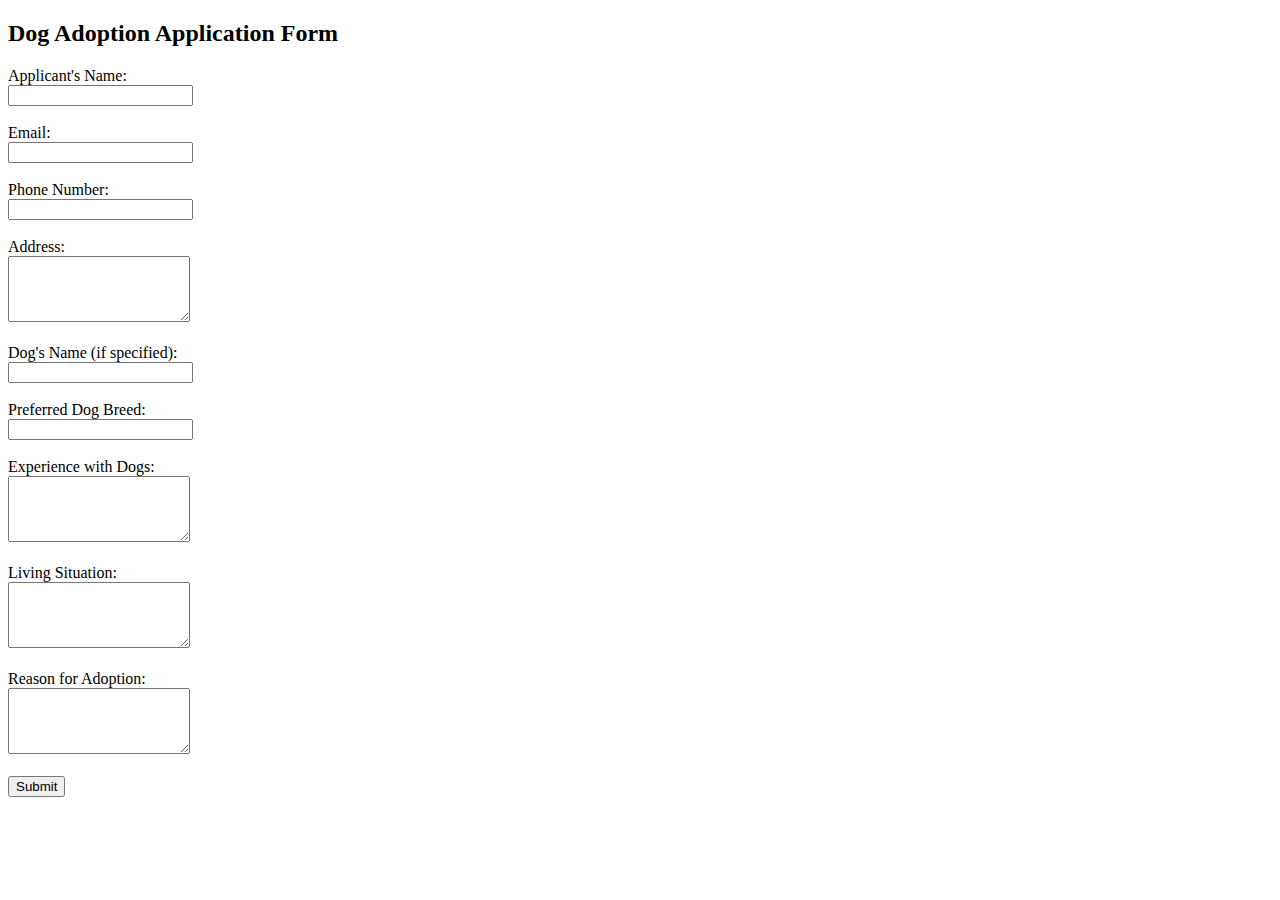
<file: form.html>
<!DOCTYPE html>
<html lang="en">
<head>
<meta charset="UTF-8">
<meta name="viewport" content="width=device-width, initial-scale=1.0">
<title>Dog Adoption Form</title>
</head>
<body>

<h2>Dog Adoption Application Form</h2>

<form action="submit_adoption.php" method="post">
  <label for="applicant_name">Applicant's Name:</label><br>
  <input type="text" id="applicant_name" name="applicant_name" required><br><br>

  <label for="email">Email:</label><br>
  <input type="email" id="email" name="email" required><br><br>

  <label for="phone">Phone Number:</label><br>
  <input type="tel" id="phone" name="phone" required><br><br>

  <label for="address">Address:</label><br>
  <textarea id="address" name="address" rows="4" required></textarea><br><br>

  <label for="dog_name">Dog's Name (if specified):</label><br>
  <input type="text" id="dog_name" name="dog_name"><br><br>

  <label for="dog_breed">Preferred Dog Breed:</label><br>
  <input type="text" id="dog_breed" name="dog_breed" required><br><br>

  <label for="experience">Experience with Dogs:</label><br>
  <textarea id="experience" name="experience" rows="4" required></textarea><br><br>

  <label for="living_situation">Living Situation:</label><br>
  <textarea id="living_situation" name="living_situation" rows="4" required></textarea><br><br>

  <label for="reason">Reason for Adoption:</label><br>
  <textarea id="reason" name="reason" rows="4" required></textarea><br><br>

  <input type="submit" value="Submit">
</form>

</body>
</html>
</file>
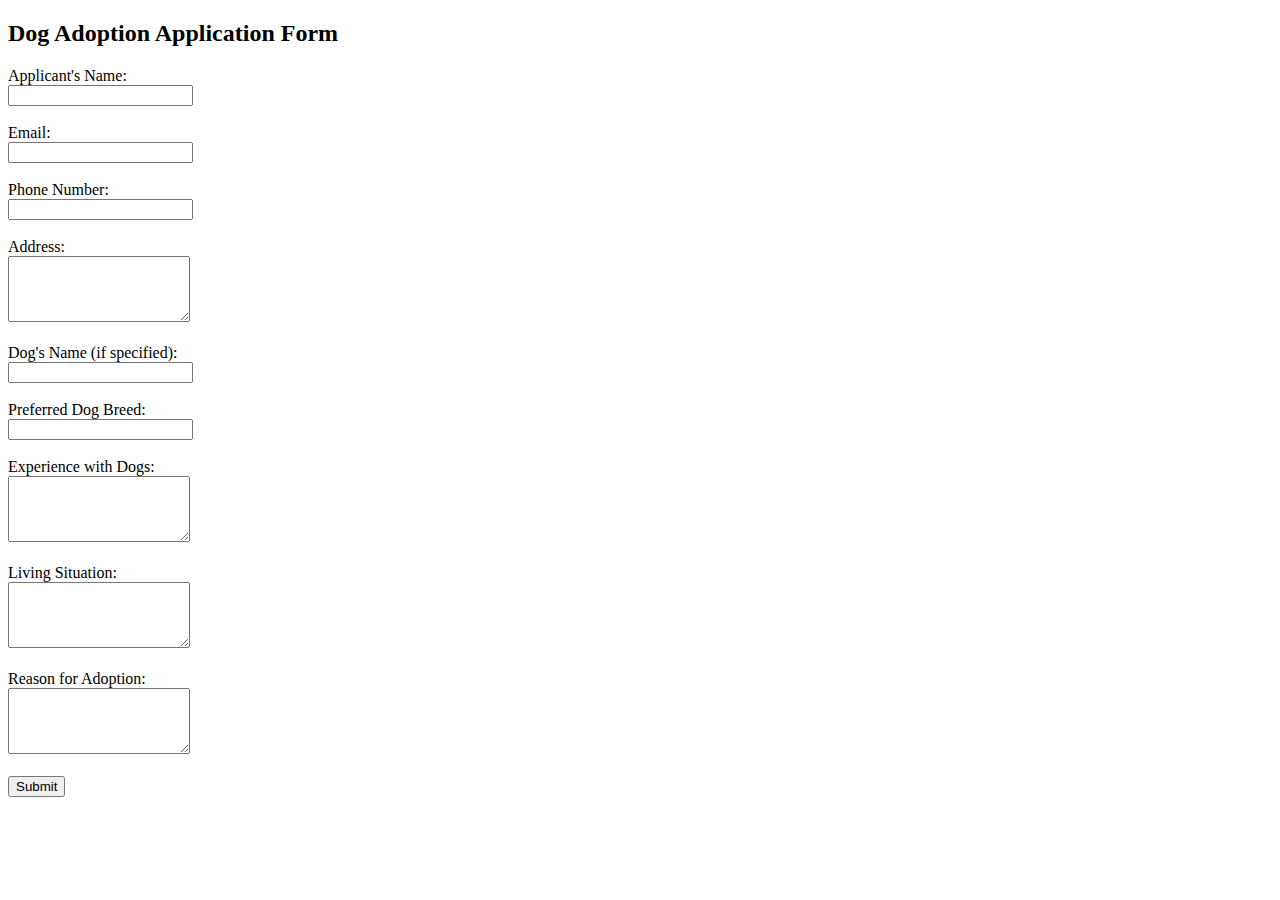
<file: form2.html>
<!DOCTYPE html>
<html lang="en">
<head>
<meta charset="UTF-8">
<meta name="viewport" content="width=device-width, initial-scale=1.0">
<title>Dog Adoption Form</title>
</head>
<body>

<h2>Dog Adoption Application Form</h2>

<form action="submit_adoption.php" method="post">
  <label for="applicant_name">Applicant's Name:</label><br>
  <input type="text" id="applicant_name" name="applicant_name" required><br><br>

  <label for="email">Email:</label><br>
  <input type="email" id="email" name="email" required><br><br>

  <label for="phone">Phone Number:</label><br>
  <input type="tel" id="phone" name="phone" required><br><br>

  <label for="address">Address:</label><br>
  <textarea id="address" name="address" rows="4" required></textarea><br><br>

  <label for="dog_name">Dog's Name (if specified):</label><br>
  <input type="text" id="dog_name" name="dog_name"><br><br>

  <label for="dog_breed">Preferred Dog Breed:</label><br>
  <input type="text" id="dog_breed" name="dog_breed" required><br><br>

  <label for="experience">Experience with Dogs:</label><br>
  <textarea id="experience" name="experience" rows="4" required></textarea><br><br>

  <label for="living_situation">Living Situation:</label><br>
  <textarea id="living_situation" name="living_situation" rows="4" required></textarea><br><br>

  <label for="reason">Reason for Adoption:</label><br>
  <textarea id="reason" name="reason" rows="4" required></textarea><br><br>

  <input type="submit" value="Submit">
</form>

</body>
</html>
</file>
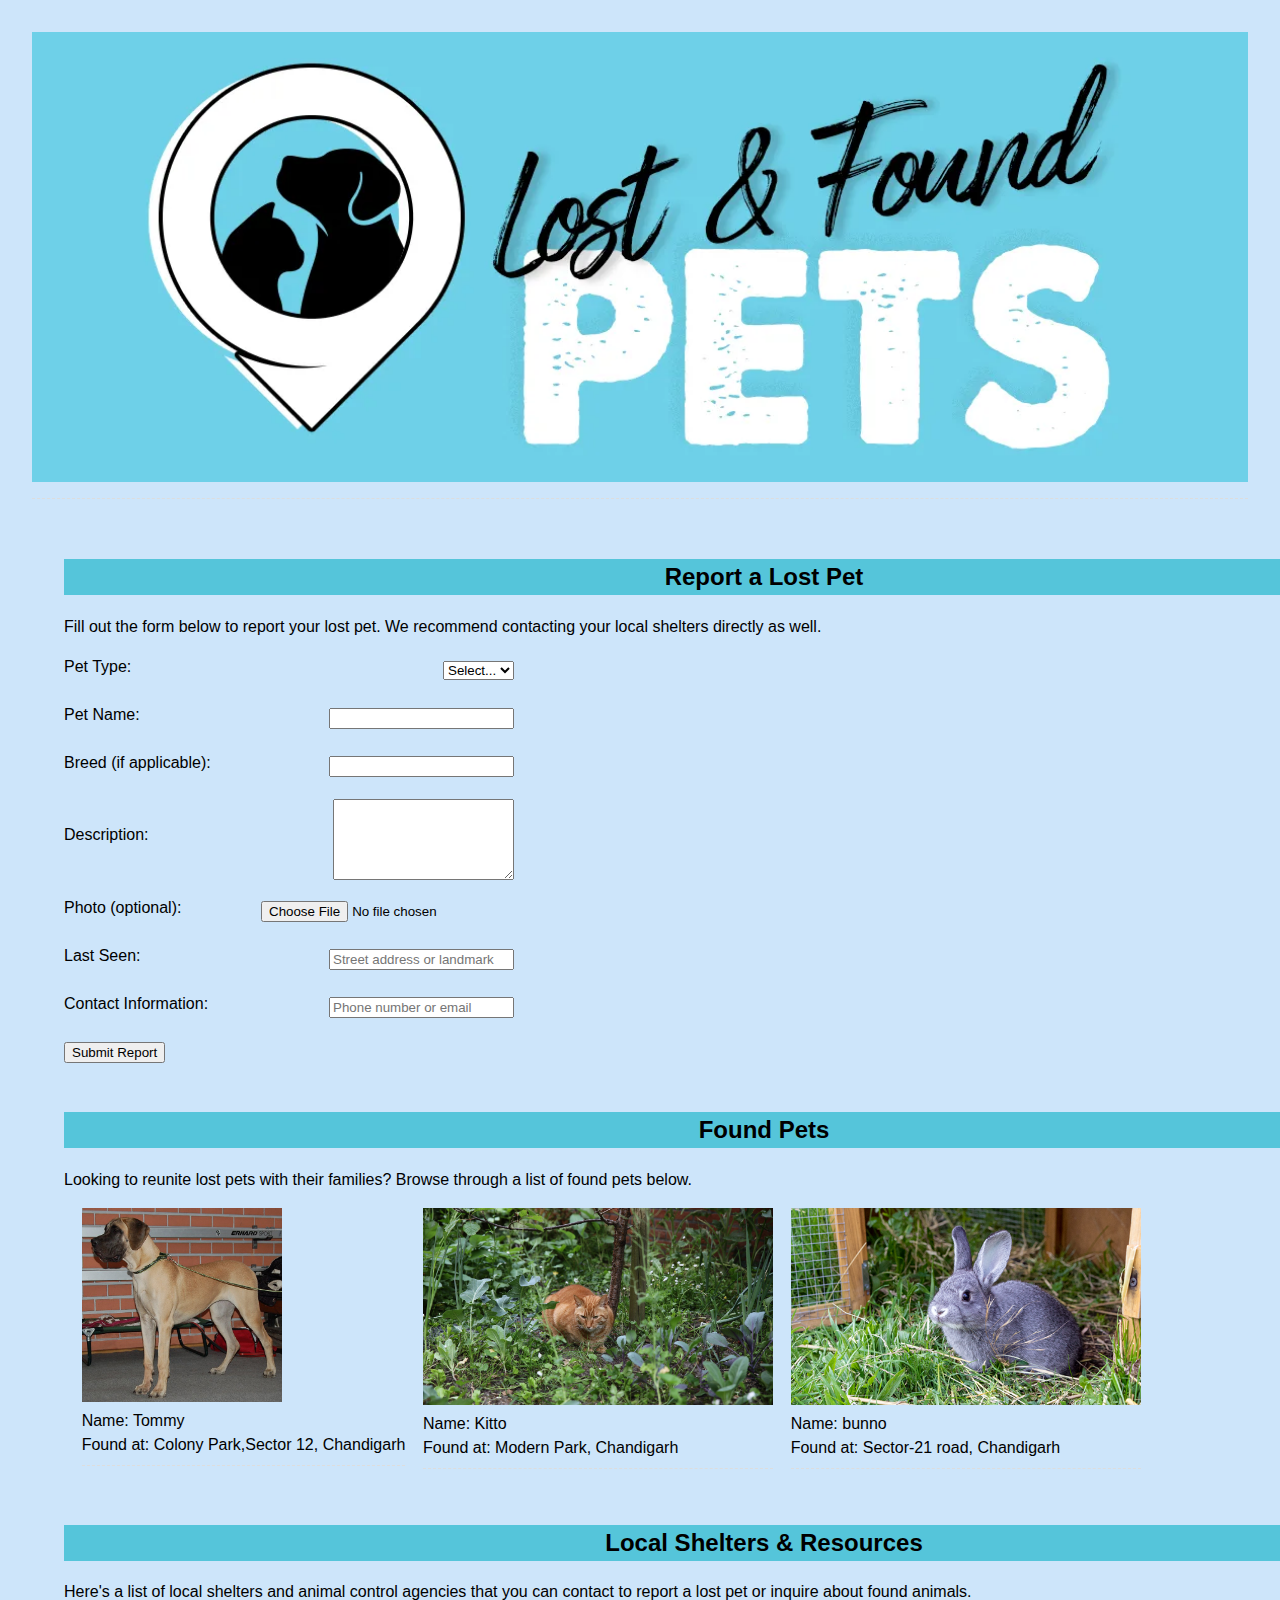
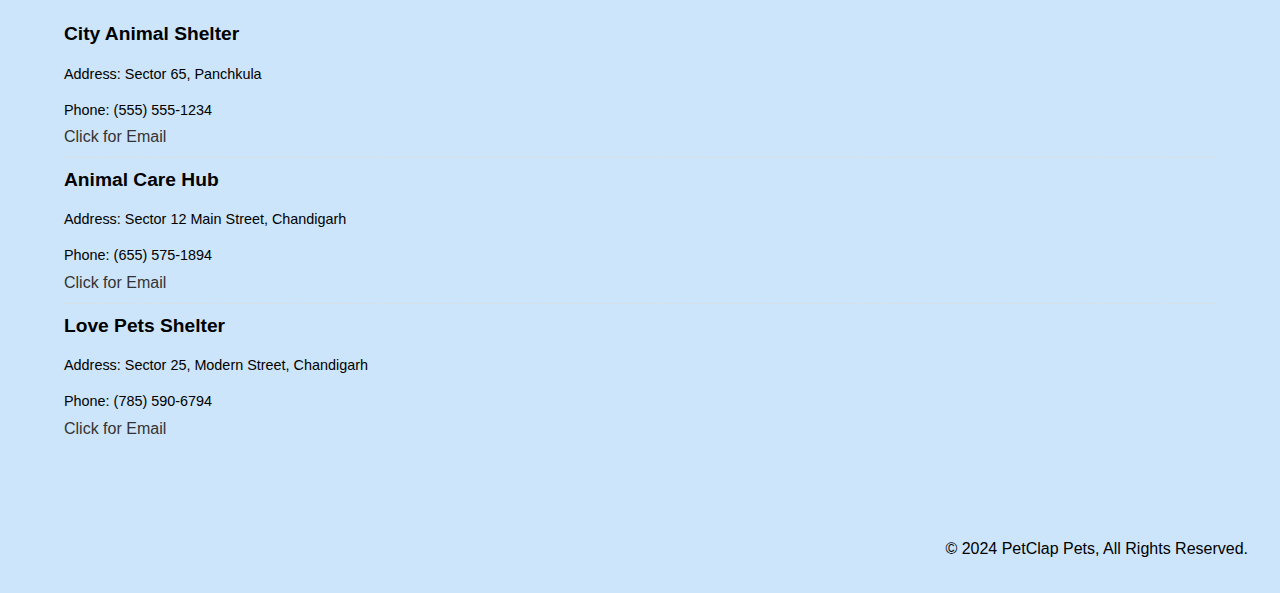
<file: hack.html>
<!DOCTYPE html>
<html lang="en">
<head>
    
  <meta charset="UTF-8">
  <meta name="viewport" content="width=device-width, initial-scale=1.0">
  
  <title>Find Your Furry Friend</title>
  <link rel="stylesheet" href="style1.css">
</head>
<body>
  

  <!-- <nav>
    <h1>PetClap</h1>
    <a href="#report-lost-pet" class="active">Report Lost Pet</a>
    <a href="#found-pets">Browse Found Pets</a>
    <a href="#shelters">Local Shelters & Resources</a>
  </nav> -->
  <header>
    <div class="at">
        
   
  </header>

  <hr>

  <main>
    <section id="report-lost-pet">
      <h2>Report a Lost Pet</h2>
      <p>Fill out the form below to report your lost pet. We recommend contacting your local shelters directly as well.</p>
      <form action="submit_report.php" method="post" id="lost-pet-form">
        
        <div class="form-group">
          <label for="pet-type">Pet Type:</label>
          <select name="pet-type" id="pet-type" required>
            <option value="">Select...</option>
            <option value="dog">Dog</option>
            <option value="cat">Cat</option>
            <option value="other">Other</option>
          </select>
        </div>
        <div class="form-group">
          <label for="pet-name">Pet Name:</label>
          <input type="text" name="pet-name" id="pet-name" required>
        </div>
        <div class="form-group">
          <label for="pet-breed">Breed (if applicable):</label>
          <input type="text" name="pet-breed" id="pet-breed">
        </div>
        </div><div class="form-group">
          <label for="pet-description">Description:</label>
          <textarea name="pet-description" id="pet-description" rows="5" required></textarea>
        </div>
        
        <div class="form-group">
          <label for="pet-photo">Photo (optional):</label>
          <input type="file" name="pet-photo" id="pet-photo">
        </div></div>
        <div class="form-group">
          <label for="last-seen">Last Seen:</label>
          <input type="text" name="last-seen" id="last-seen" placeholder="Street address or landmark">
        </div>
        <div class="form-group">
          <label for="contact-info">Contact Information:</label>
          <input type="text" name="contact-info" id="contact-info" placeholder="Phone number or email" required>
        </div>
        <button type="submit">Submit Report</button></div>
      </form>
    </section>

    <section id="found-pets">
      <h2>Found Pets</h2>
      <p>Looking to reunite lost pets with their families? Browse through a list of found pets below.</p>
      <section id="vt"><div><img src="Dog_niemiecki_żółty_LM980.jpg" width="200px" alt="">
        <br>Name: Tommy <br> Found at: Colony Park,Sector 12, Chandigarh<hr></div>
      <div><img src="cat image.jpeg" width="350px" alt=""> <br> Name: Kitto <br> Found at: Modern Park, Chandigarh<hr></div>
      <div><img src="rabbit.webp" width="350px" alt=""> <br> Name: bunno <br> Found at: Sector-21 road, Chandigarh <hr></div>
      <ul id="found-pets-list">
        </ul>
    </section>

    <section id="shelters">
      <h2>Local Shelters & Resources</h2>
      <p>Here's a list of local shelters and animal control agencies that you can contact to report a lost pet or inquire about found animals.</p>
      <ul class="shelter-list">
        <li>
          <h3>City Animal Shelter</h3>
          
          <p>Address: Sector 65, Panchkula</p>
          <p>Phone: (555) 555-1234</p>
          <a href="mailto:shelter@anytown.gov">Click for Email</a>
         <hr>
        
            <h3>Animal Care Hub</h3>
            <p>Address: Sector 12 Main Street, Chandigarh</p>
            <p>Phone: (655) 575-1894</p>
            <a href="mailto:shelter@anytown.gov">Click for Email</a>
          <hr>
          
            <h3>Love Pets Shelter</h3>
            <p>Address: Sector 25, Modern Street, Chandigarh</p>
            <p>Phone: (785) 590-6794</p>
            <a href="mailto:shelter@anytown.gov">Click for Email</a>
          </li>
        </ul>
    </section>
  </main>

  <footer><p>&copy; 2024 PetClap Pets, All Rights Reserved.</p></footer>

</body
</file>
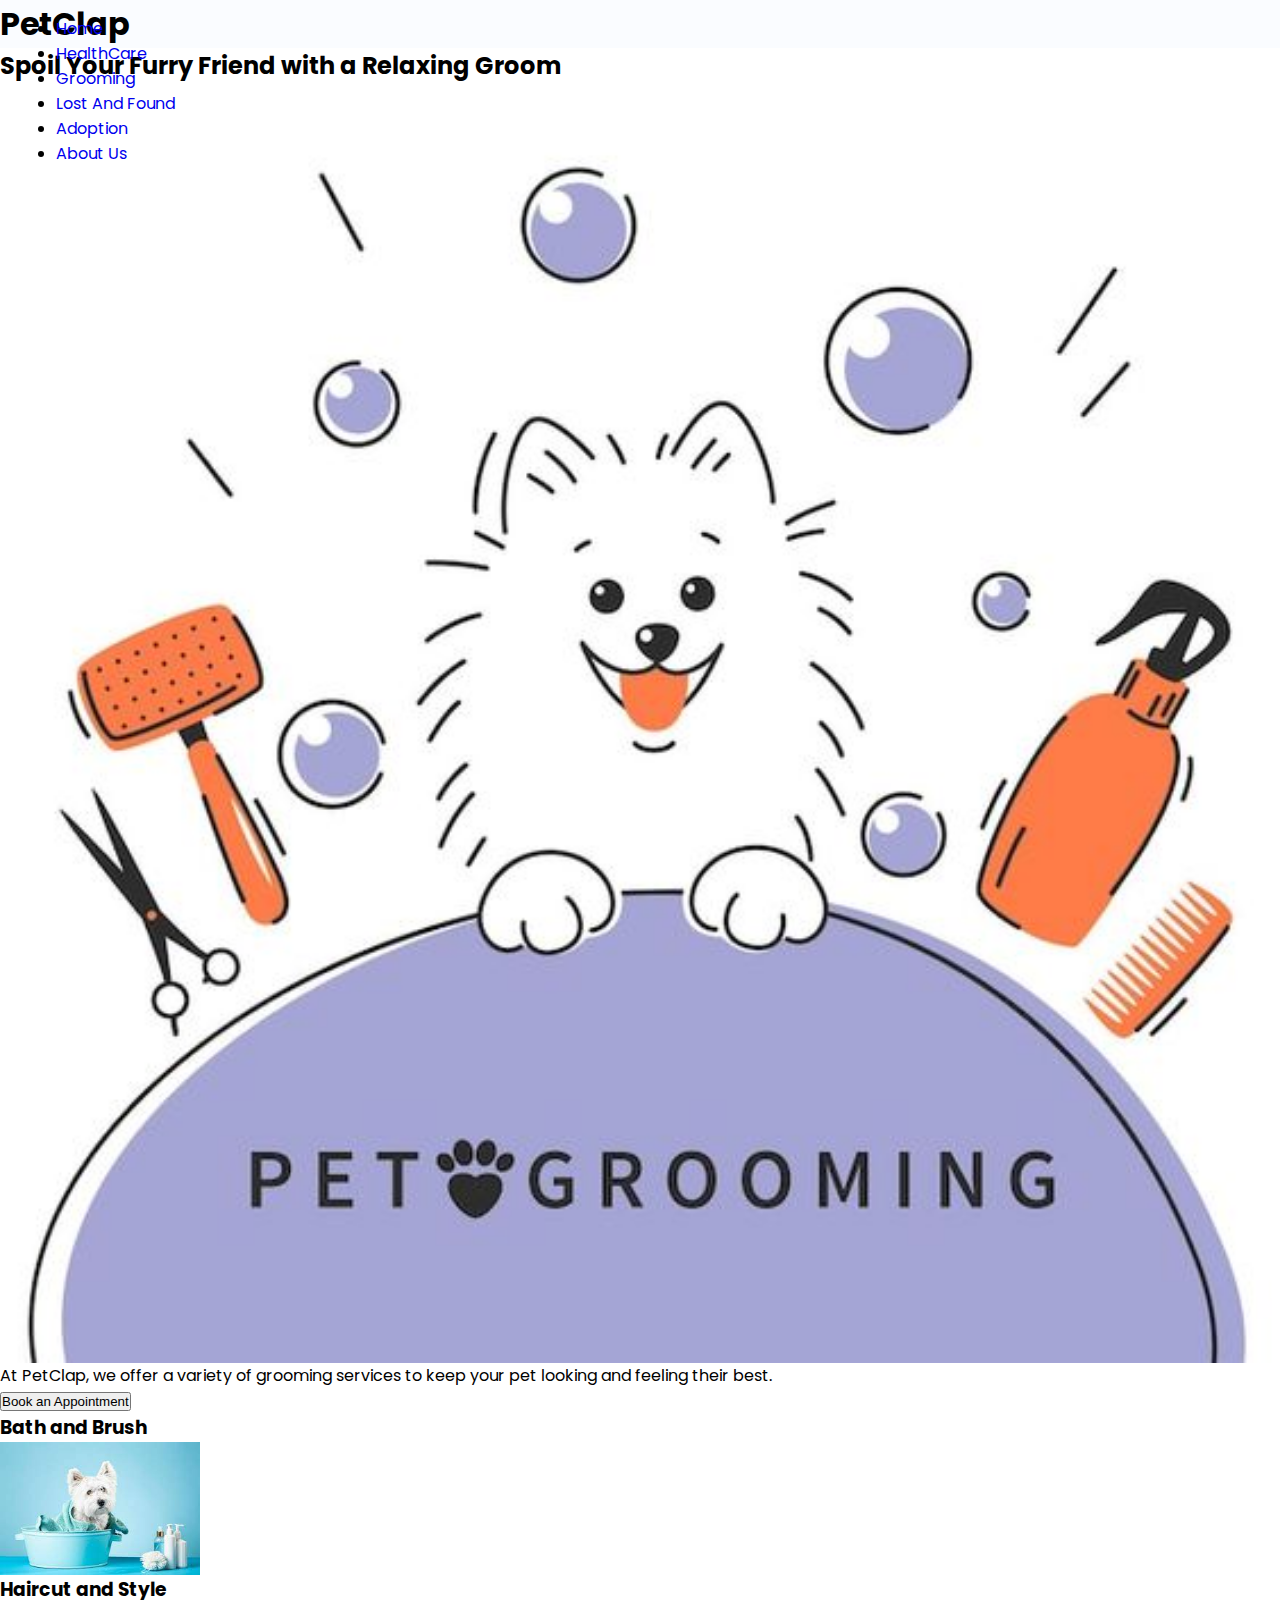
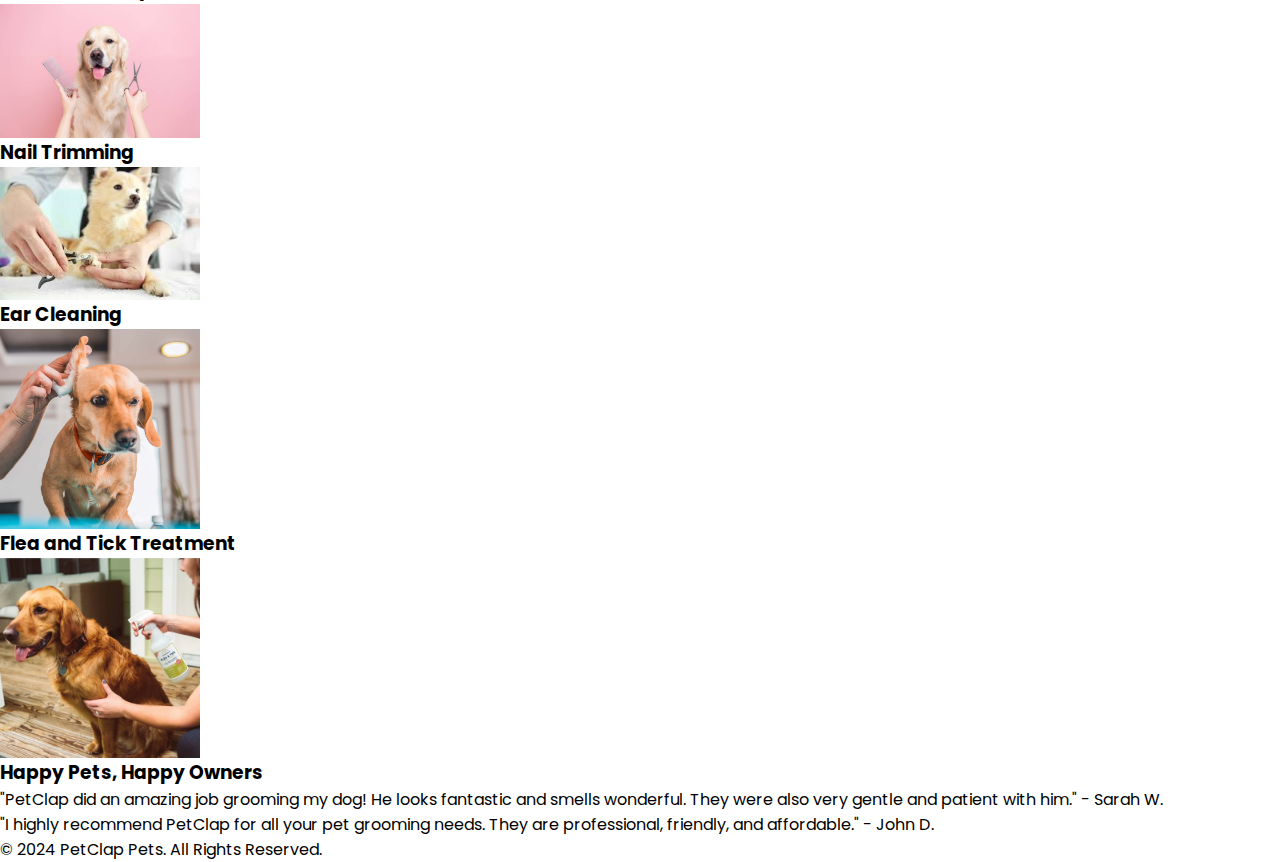
<file: hack2.html>
<!DOCTYPE html>
<html lang="en">
<head>
    <meta charset="UTF-8">
    <meta name="viewport" content="width=device-width, initial-scale=1.0">
    <title>PetClap-Grooming</title>
    <link rel="stylesheet" href="style.css">
</head>
<body>
    <header>
        <h1>PetClap</h1>
        <nav>
            <ul>
                <li><a href="#">Home</a></li>
                <li><a href="#">HealthCare</a></li>
                <li class="active"><a href="#">Grooming</a></li>
                <li><a href="#">Lost And Found</a></li>
                <li><a href="#">Adoption</a></li>
                <li><a href='#'>About Us</a></li>
            </ul>
        </nav>
    </header>

    <main>
        <section class="banner">
            <h2>Spoil Your Furry Friend with a Relaxing Groom</h2>
            <img src="pet grooming.jpg" alt="Pet grooming">
            <p>At PetClap, we offer a variety of grooming services to keep your pet looking and feeling their best.</p>
            <button onclick=window.location.href="form.html">Book an Appointment</button>
        </section>

        <section class="services">
           <div class="BB">
            <div >
                <h3>Bath and Brush</h3>
                <img style="width: 200px;" src="bath.jpg"/>
            </div>
            <div >
                <h3>Haircut and Style</h3>
                <img style="width: 200px;" src="istockphoto-1369759061-612x612.jpg"/>
            </div>
            <div >
                <h3>Nail Trimming</h3>
                <img style="width: 200px;" src="trim.jpg"/>
            </div>
           
                <!-- <div class="box1">
                    <div class="boxcontent">
                        <h3>bath and brush</h3>
             <div class="image"  > <img src="bb1.jpg" alt="Brush"></div>
                </div>
                <div>Haircut and Style</div>
                <div>Nail Trimming</div> -->
            </div>
            
            
           </div>
           <div class="EC">
            <div>
                <h3>Ear Cleaning</h3>
                <img style="width:200px;" src="ear.jpg">
            </div>
            <div>
                <h3>Flea and Tick Treatment</h3>
                <img style="width:200px;" src="Flea.png">
            </div>

           </div>
           
        </section>

        <section class="testimonials">
            <h3>Happy Pets, Happy Owners</h3>
            <blockquote>"PetClap did an amazing job grooming my dog! He looks fantastic and smells wonderful. They were also very gentle and patient with him." - Sarah W.</blockquote>
            <blockquote>"I highly recommend PetClap for all your pet grooming needs. They are professional, friendly, and affordable." - John D.</blockquote>
        </section>
    </main>

    <footer>
        <p>&copy; 2024 PetClap Pets. All Rights Reserved.</p>
    </footer>

   
</body>
</html>
</file>
<file: style1.css>
body {background-color:rgb(205, 229, 250);
    font-family: sans-serif;
    margin: 2rem;
    line-height: 1.5;
  }
  .at{
    background-image: url('TAS-Lost-and-Found-Pets.webp') ;
    text-align: left;
    color: black;
    height: 450px;
    background-repeat: no-repeat;
    background-size: cover;
    background-position: center;
    
  }
  header {
    
    text-align: center;
    margin-bottom: 1rem;
  }
  h2{
    
    background-color: rgba(72, 193, 214, 0.909);
    width: 1400px;
    text-align: center;
  }
  header h1 {
    font-size: 2rem;
    margin-bottom: 0.5rem;
  }
  
  p {
    font-size: 1rem;
  }
  
  nav {
    font-weight: bolder;
    
    display: flex;
    justify-content: space-between;
    padding: 0.5rem 1rem;
    background-color: burlywood;
    border-bottom: 1px solid #ddd;
  }
  
  nav a {
    text-decoration: none;
    color: #333;
    padding: 0.5rem 1rem;
  }
  
 
  
  hr {
    border: none;
    border-top: 1px dashed #ddd;
  }
  
  main {
    padding: 2rem;
    /* margin-right: 10px; */
   
  }
  
  section {
    margin-bottom: 3rem;
  }
  

  
  .form-group {
    width: 450px;
    display: flex;
    flex-direction: row;
    justify-content: space-between;
    margin-right: 10px;
    align-items: center;
    text-align: center;
    margin-bottom: 1rem;
  }
  
  .form-group label {
    
    margin-bottom: 0.5rem;
  }
  
  .shelter-list {
    list-style: none;
    padding: 0;
  }
  
  .shelter-list li {
    margin-bottom: 1rem;
  }
  
  .shelter-list h3 {
    margin: 0;
    font-size: 1.2rem;
  }
  
  .shelter-list p {
    font-size: 0.9rem;
    margin-bottom: 0.25rem;
  }
  
  .shelter-list a {
    text-decoration: none;
    color: #333;
  }
  #vt{
    display: flex;
    flex-direction: row;
    justify-content: space-evenly;
  }
  footer{
    text-align: right;
  }
  h1{
    font-weight: bold;
    font-size: 180%;
  }
</file>
<file: style.css>
@import url("https://fonts.googleapis.com/css2?family=Poppins:wght@400;600;800&display=swap");

:root {
  --primary-color: #3685fb;
  --primary-color-dark: #2f73d9;
  --secondary-color: #fafcff;
  --text-dark: #0d213f;
  --text-light: #767268;
  --extra-light: #ffffff;
  --max-width: 1200px;
}

* {
  padding: 0;
  margin: 0;
  box-sizing: border-box;
}

.section__container {
  max-width: var(--max-width);
  margin: auto;
  padding: 5rem 1rem;
}

.section__header {
  display: flex;
  align-items: center;
  justify-content: space-between;
  gap: 2rem;
  flex-wrap: wrap;
  margin-bottom: 4rem;
}
.addfirst{
  color:black;
  font-size:0.93rem;
  margin-left:15px;
  }
  .addsec{
  font-size: 0.8rem;
  margin-left: 3px;
  }
  .add-icon{
      display: flex;
      align-items: center;
  }

.section__title {
  font-size: 2rem;
  font-weight: 600;
  color: var(--text-dark);
  margin-bottom: 1rem;
}

.section__subtitle {
  font-size: 1rem;
  color: var(--text-dark);
  max-width: calc(var(--max-width) / 2);
}

.btn {
  padding: 0.75rem 2rem;
  outline: none;
  border: none;
  font-size: 1rem;
  color: var(--extra-light);
  background-color: var(--primary-color);
  border-radius: 5rem;
  cursor: pointer;
  transition: 0.3s;
}

.btn:hover {
  background-color: var(--primary-color-dark);
}

a {
  text-decoration: none;
}

img {
  width: 100%;
  display: block;
}

body {
  font-family: "Poppins", sans-serif;
}

nav {
  padding: 1rem;
  position: absolute;
  top: 0;
  left: 50%;
  transform: translateX(-50%);
  width: 100%;
  max-width: var(--max-width);
  display: flex;
  align-items: center;
  justify-content: space-between;
}

.nav__logo {
  font-size: 1.2rem;
  font-weight: 600;
  color: var(--text-dark);
  cursor: pointer;
}

.nav__logo span {
  color: var(--primary-color);
}

.nav__links {
  list-style: none;
  display: flex;
  align-items: center;
  gap: 1rem;
}

.link a {
  padding: 0 1rem;
  color: var(--text-dark);
  transition: 0.3s;
}

.link a:hover {
  color: var(--primary-color);
}

header {
  background-color: var(--secondary-color);
}

.header__container {
  min-height: 100vh;
  display: grid;
  grid-template-columns: repeat(2, 1fr);
  gap: 2rem;
}

.header__image {
  position: relative;
}

.header__image img {
  position: absolute;
  top: 50%;
  left: 50%;
  border: 0.5rem solid var(--extra-light);
  border-radius: 2rem;
  box-shadow: 5px 5px 30px rgba(0, 0, 0, 0.1);
}

.header__image img:nth-child(1) {
  max-width: 350px;
  transform: translate(-75%, -50%);
}

.header__image img:nth-child(2) {
  max-width: 250px;
  transform: translate(0%, -25%);
}

.header__content {
  display: flex;
  align-items: center;
  justify-content: center;
}

.header__content > div {
  max-width: 400px;
  display: grid;
  gap: 1rem;
}

.header__content .sub__header {
  font-size: 1rem;
  font-weight: 600;
  color: var(--primary-color);
}

.header__content h1 {
  font-size: 3rem;
  line-height: 4rem;
  font-weight: 800;
  color: var(--text-dark);
}

.header__content .action__btns {
  display: flex;
  align-items: center;
  gap: 2rem;
  margin-top: 1rem;
}

.story {
  display: flex;
  align-items: center;
  gap: 2rem;
  cursor: pointer;
}

.video {
  position: relative;
}

.video video {
  width: 60px;
  height: 60px;
  border-radius: 100%;
  box-shadow: 5px 5px 30px rgba(0, 0, 0, 0.1);
}

.video span {
  position: absolute;
  top: 50%;
  left: 100%;
  transform: translate(-50%, -50%);
}

.video span i {
  padding: 0.5rem;
  font-size: 1rem;
  color: red;
  background-color: var(--extra-light);
  border-radius: 100%;
  box-shadow: 5px 5px 30px rgba(0, 0, 0, 0.1);
}

.story > span {
  font-size: 1rem;
  font-weight: 600;
  color: var(--text-dark);
}

.destination__nav {
  display: flex;
  gap: 1rem;
}

.destination__nav span {
  width: 30px;
  height: 30px;
  display: grid;
  place-content: center;
  color: var(--primary-color);
  border: 1px solid var(--primary-color);
  border-radius: 100%;
  font-size: 1.5rem;
  cursor: pointer;
  transition: 0.3s;
}

.destination__nav span:hover {
  color: var(--extra-light);
  background-color: var(--primary-color);
}

.destination__grid {
  display: grid;
  grid-template-columns: repeat(4, 1fr);
  gap: 2rem;
}

.destination__card {
  overflow: hidden;
  position: relative;
  isolation: isolate;
  cursor: pointer;
}

.destination__card img {
  border-radius: 1rem;
}

.destination__details {
  position: absolute;
  width: calc(100% - 2rem);
  padding: 1rem;
  bottom: -6rem;
  left: 50%;
  transform: translateX(-50%);
  text-align: center;
  color: var(--extra-light);
  background-color: rgba(255, 255, 255, 0.1);
  backdrop-filter: blur(4px);
  border-radius: 10px;
  z-index: 1;
  transition: 0.3s;
}

.destination__card:hover .destination__details {
  bottom: 1rem;
}

.destination__title {
  color:black;
  font-size: 1rem;
  margin-bottom: 0.5rem;
  font-weight: 600;
}

.destination__sub_title {
  color: black;
  font-size: 0.85rem;
}

.trip {
  background-color: var(--secondary-color);
}

.trip__container :is(.section__title, .section__subtitle, .view__all) {
  text-align: center;
  margin-right: auto;
  margin-left: auto;
}

.trip__grid {
  display: grid;
  grid-template-columns: repeat(3, 1fr);
  gap: 2rem;
  margin: 4rem 0;
}

.trip__card {
  border-radius: 1rem;
  overflow: hidden;
  box-shadow: 5px 5px 30px rgba(0, 0, 0, 0.1);
}

.trip__details {
  padding: 1rem;
  display: grid;
  gap: 0.5rem;
  font-size: 1rem;
  font-weight: 600;
  color: var(--text-dark);
  background-color: var(--extra-light);
  cursor: pointer;
}

.rating {
  color: goldenrod;
}

.booking__price {
  display: flex;
  align-items: center;
  justify-content: space-between;
}

.price span {
  font-weight: 400;
  font-size: 0.9rem;
  color: var(--text-light);
}

.book__now {
  padding: 0.5rem 1.5rem;
  color: var(--primary-color);
  outline: none;
  border: 1px solid var(--primary-color);
  border-radius: 5rem;
  background-color: transparent;
  cursor: pointer;
  transition: 0.3s;
}

.book__now:hover {
  color: var(--extra-light);
  background-color: var(--primary-color);
}

.gallary__container {
  display: grid;
  grid-template-columns: repeat(2, 1fr);
  gap: 2rem;
}

.image__gallary {
  display: grid;
  grid-template-columns: repeat(2, 1fr);
  gap: 1rem;
}

.gallary__col {
  display: grid;
  place-content: center;
  gap: 1rem;
}

.gallary__col img {
  border-radius: 1rem;
  box-shadow: 5px 5px 20px rgba(0, 0, 0, 0.2);
}

.gallary__content {
  display: flex;
  align-items: center;
  justify-content: center;
  flex-direction: column;
}

.gallary__content > div {
  max-width: 400px;
}

.gallary__content .section__subtitle {
  margin-bottom: 2rem;
}

.subscribe {
  background-color: var(--secondary-color);
}

.subscribe__container {
  display: grid;
  grid-template-columns: repeat(2, 1fr);
  gap: 2rem;
}

.subscribe__form {
  display: flex;
  align-items: center;
  justify-content: center;
}

.subscribe__form form {
  width: 100%;
  max-width: 400px;
  display: flex;
  background-color: var(--extra-light);
  box-shadow: 5px 5px 30px rgba(0, 0, 0, 0.1);
  border-radius: 5rem;
}

.subscribe__form input {
  width: 100%;
  padding: 1rem;
  outline: none;
  border: none;
  border-radius: 5rem;
  font-size: 1rem;
}

.footer {
  background-color: var(--text-dark);
}

.footer__container {
  display: grid;
  grid-template-columns: repeat(3, 1fr);
  gap: 5rem;
  color: var(--secondary-color);
}

.footer__col h3 {
  font-size: 1.5rem;
  font-weight: 600;
  margin-bottom: 2rem;
}

.footer__col h3 span {
  color: var(--primary-color);
}

.footer__col p {
  font-size: 0.8rem;
  margin-bottom: 1rem;
  cursor: pointer;
  transition: 0.3s;
}

.footer__col p:hover {
  color: var(--primary-color);
}

.footer__col p span {
  font-weight: 600;
}

.footer__col h4 {
  font-size: 1rem;
  font-weight: 600;
  margin-bottom: 2rem;
}

.footer__bar {
  max-width: var(--max-width);
  margin: auto;
  padding: 0.5rem;
  text-align: center;
  font-size: 0.8rem;
  color: var(--secondary-color);
  border-top: 1px solid var(--text-light);
}

@media (width < 1200px) {
  .header__image img:nth-child(1) {
    max-width: 300px;
  }

  .header__image img:nth-child(2) {
    max-width: 200px;
  }
}

@media (width < 900px) {
  .nav__links {
    display: none;
  }

  .header__container {
    grid-template-columns: repeat(1, 1fr);
  }
  .header__image {
    min-height: 500px;
  }

  .destination__grid {
    gap: 1rem;
  }

  .trip__grid {
    grid-template-columns: repeat(2, 1fr);
  }
}

@media (width < 600px) {
  .destination__grid {
    grid-template-columns: repeat(2, 1fr);
  }

  .trip__grid {
    grid-template-columns: repeat(1, 1fr);
  }

  .gallary__container {
    grid-template-columns: repeat(1, 1fr);
  }

  .subscribe__container {
    grid-template-columns: repeat(1, 1fr);
  }

  .footer__container {
    grid-template-columns: repeat(2, 1fr);
  }
}
</file>
